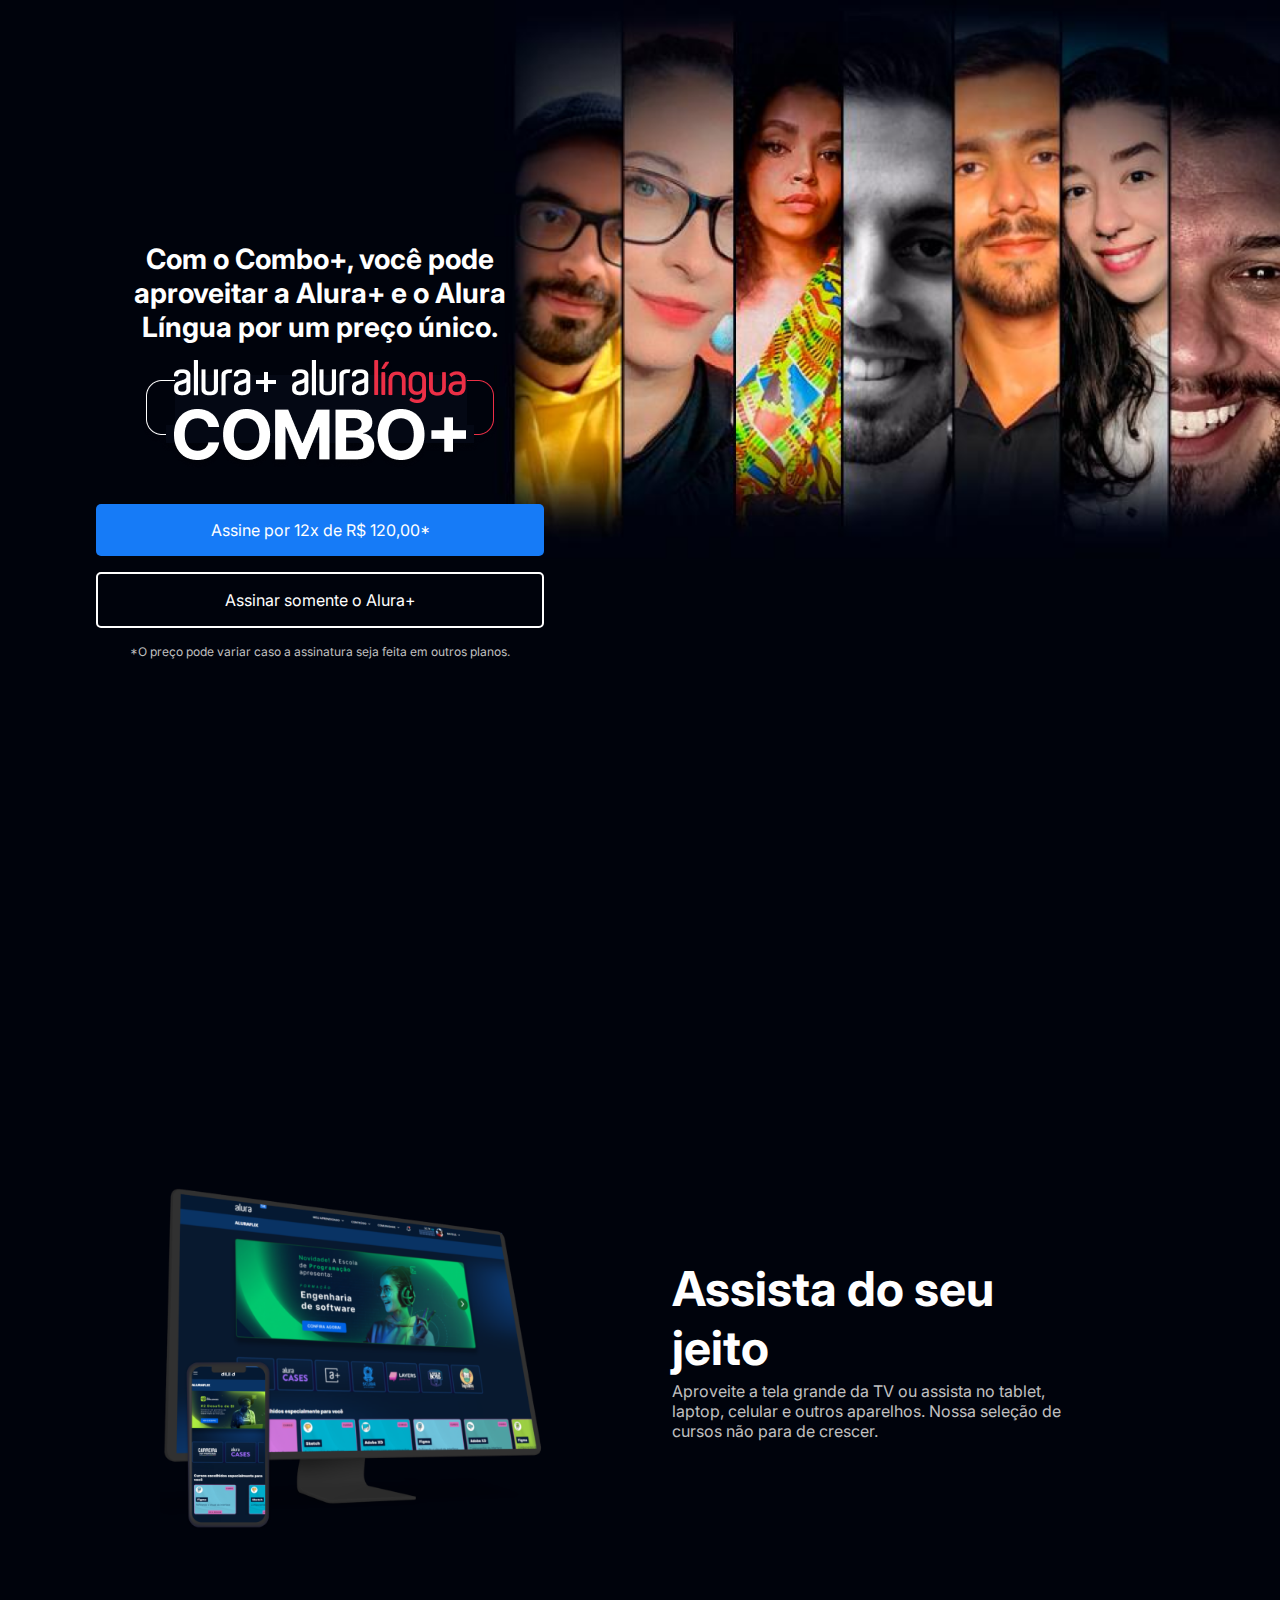
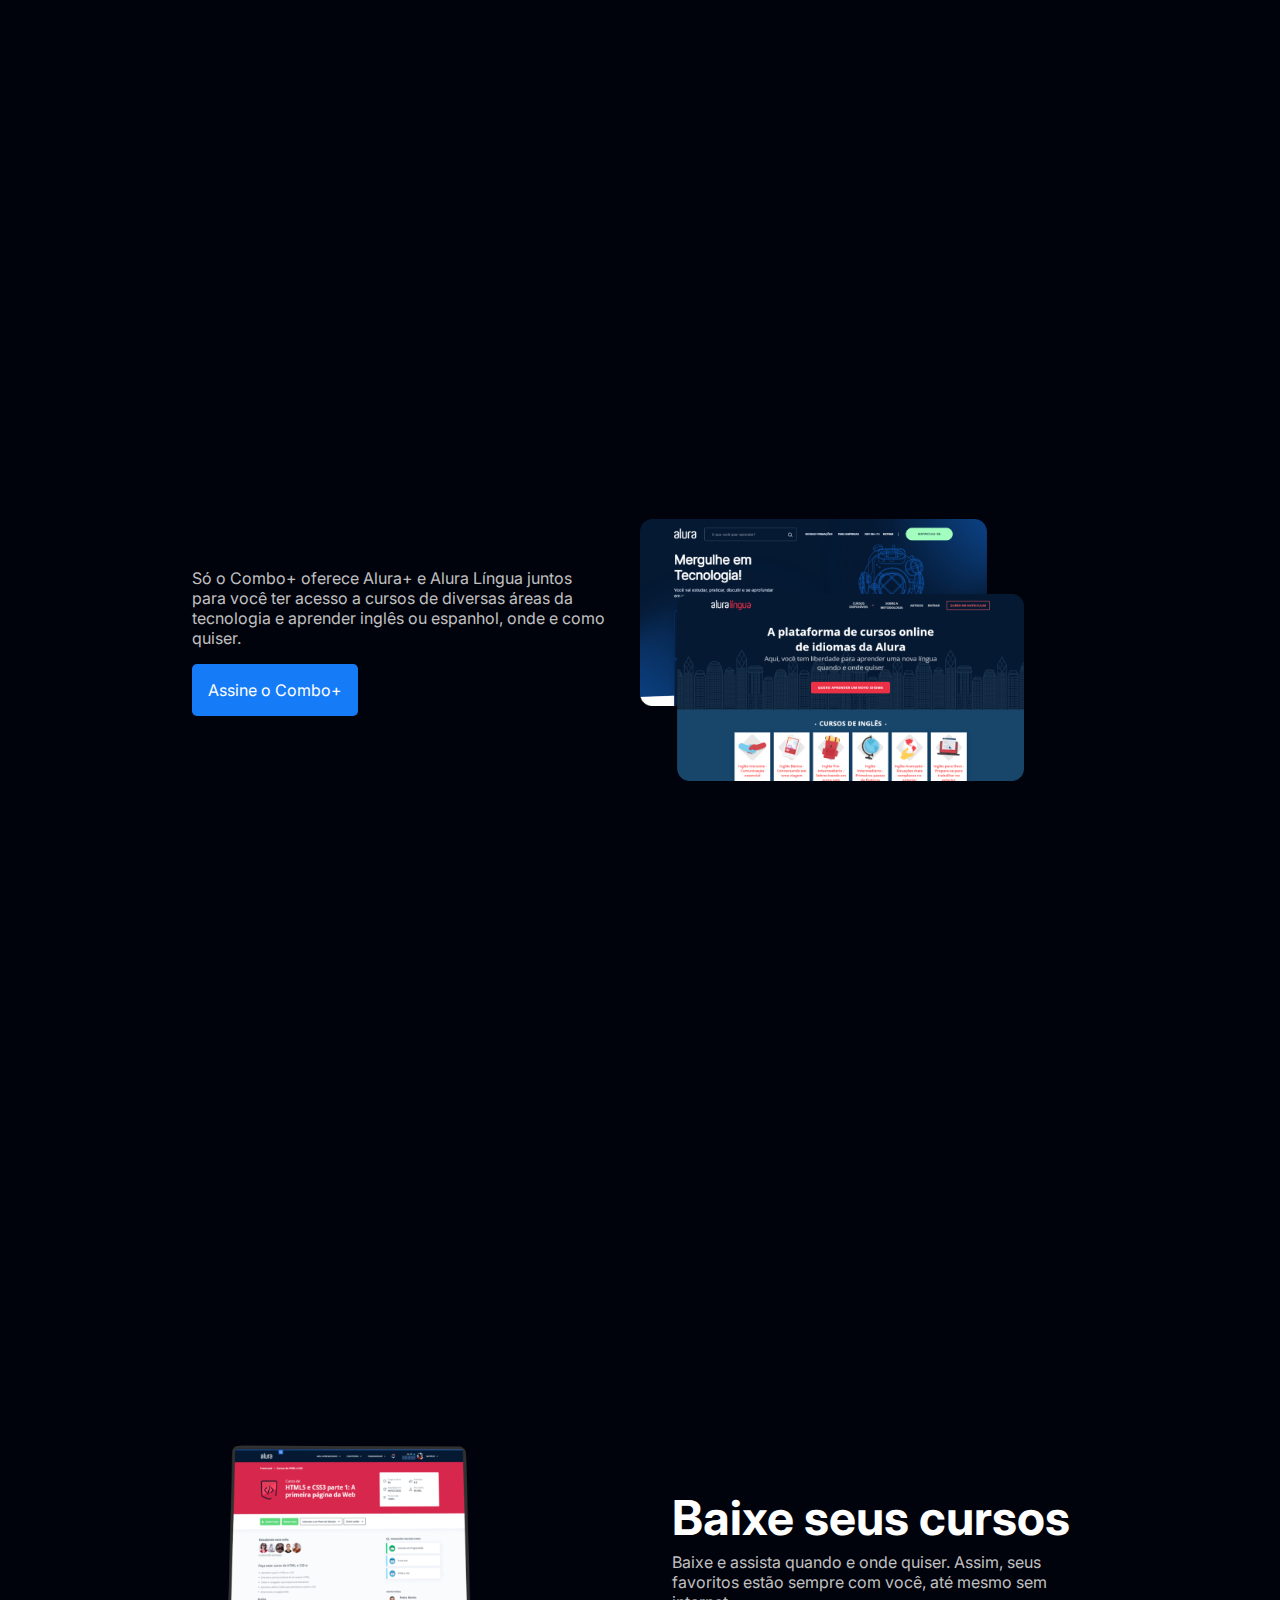
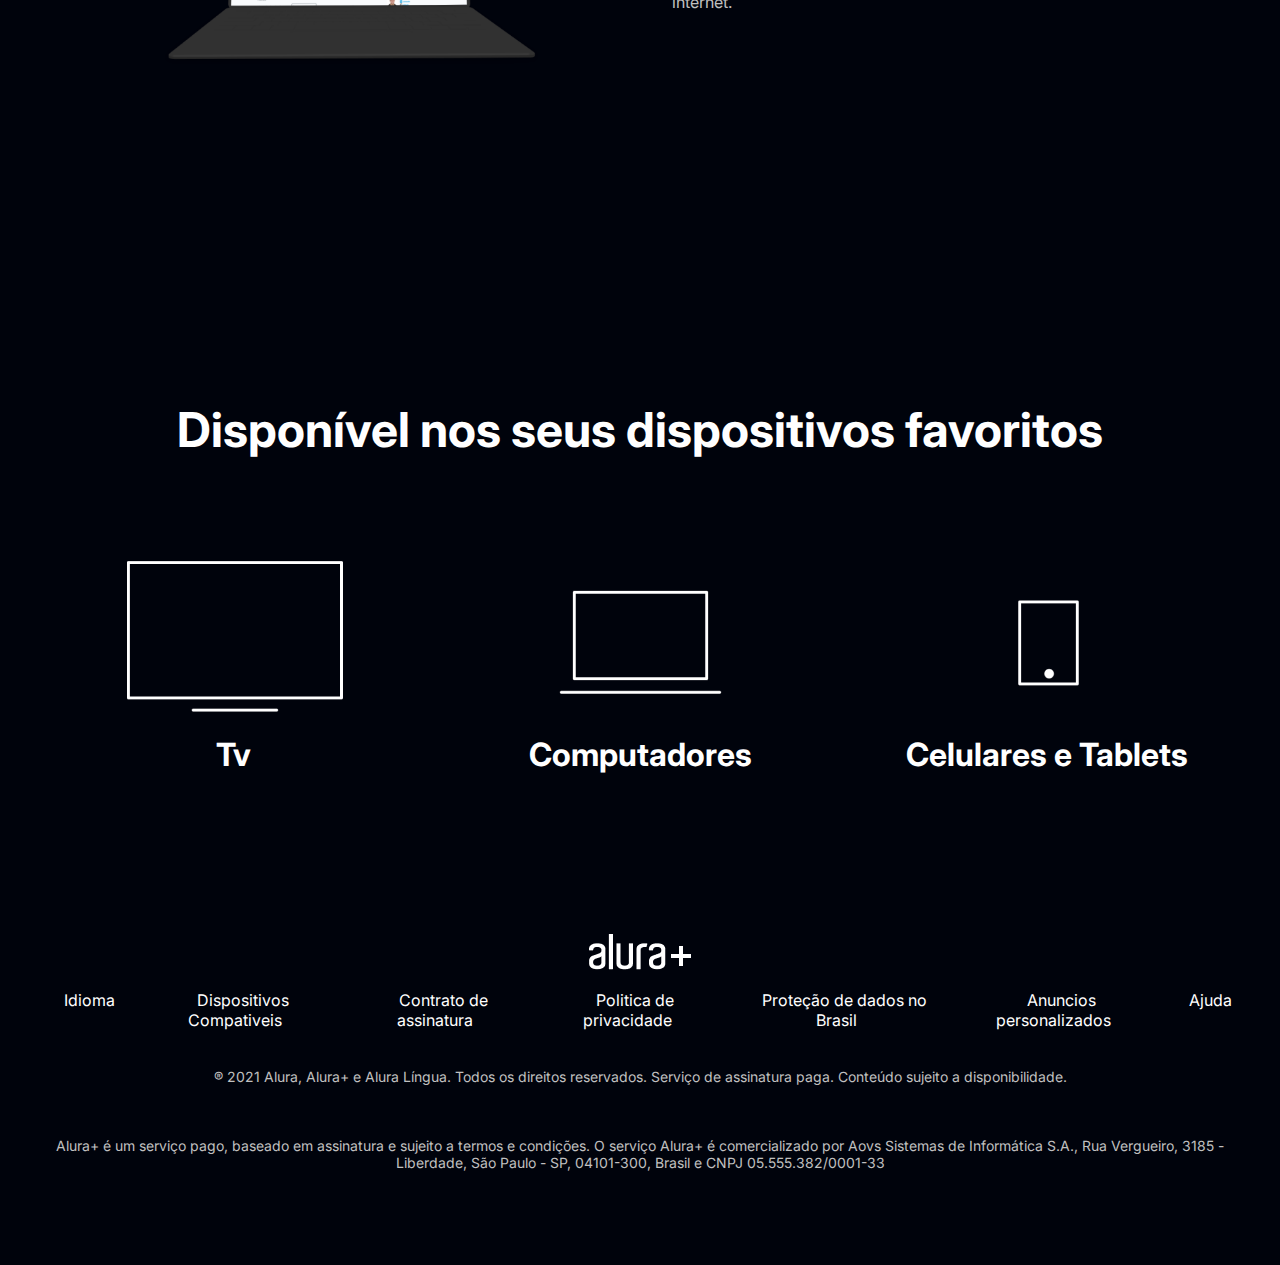
<file: index.html>
<!DOCTYPE html>
<html>

<head>
    <title>Alura Plus</title>
    <meta charset="UTF-8">
    <meta name="viewport" content="width=device-width, initial-scale=1">
    <link rel="stylesheet" href="/styles/styles.css">
    <link rel="preconnect" href="https://fonts.googleapis.com">
    <link rel="preconnect" href="https://fonts.gstatic.com" crossorigin>
    <link href="https://fonts.googleapis.com/css2?family=Inter:wght@400;700&display=swap" rel="stylesheet">
</head>

<body>
  <header>

  </header>
 
 
  <main>
    <section class="principal container">
        <div class="container__caixa">
            <h1 class="container__titulo">Com o Combo+, você pode aproveitar a Alura+ e o Alura Língua por um preço
                único.</h1>
            <img src="/assets/Combo.png" alt="O combo+ é a junção do alura+ e o alura língua" class="container__imagem">
            <a href="www.alura.com.br" class="container__botao">Assine por 12x de R$ 120,00*</a>
            <a href="www.alura.com.br" class="container__botao botao_secundario">Assinar somente o Alura+</a>
            <p class="container__aviso">*O preço pode variar caso a assinatura seja feita em outros planos.</p>
        </div>
    </section>

    <section class="container secundario">
        <img src="/assets/Plataformas.png" alt="Um monitor e um celular com a alura plus aberta" class="secundario__imagem">
        <div class="container__descricao">
            <h2 class="descricao__titulo">Assista do seu jeito</h2>
            <p class="descricao__texto">Aproveite a tela grande da TV ou assista no tablet, laptop, celular e outros
                aparelhos. Nossa seleção de cursos não para de crescer.</p>
        </div>
    </section>

    <section class="container secundario">
        <div class="container__descricao">
            <p class="descricao__texto">
                Só o Combo+ oferece Alura+ e Alura Língua juntos para você ter acesso a cursos de diversas áreas da
                tecnologia e aprender inglês ou espanhol, onde e como quiser.
            </p>
            <a href="www.alura.com.br" class="container__botao secundario__botao" container>Assine o Combo+</a>
        </div>
        <img src="/assets/Telas.png" alt="Tela do alura+ e alura língua" class="secundario__imagem">
    </section>

    <section class="container secundario">
        <img src="/assets/Notebook.png" alt="Notebook com a página do curso HTML5 e CSS3 da Alura aberta"
            class="secundario__imagem">
        <div class="container__descricao">
            <h2 class="descricao__titulo">Baixe seus cursos</h2>
            <p class="descricao__texto">Baixe e assista quando e onde quiser. Assim, seus favoritos estão sempre com
                você, até mesmo sem internet.</p>
        </div>
    </section>

    <section class="container__display">
       <h2 class="dispositivo__titulo ">Disponível nos seus dispositivos favoritos</h2>
       <ul class="dispositivos__lista">
        <li>
          <img src="/assets/tv.png" alt="Icone de televisão">
          <h3 class="lista__item">Tv</h3>
        </li>
        <li>
          <img src="/assets/computador.png" alt="Icone de computador">
          <h3 class="lista__item">Computadores</h3>
        </li>
        <li>
          <img src="/assets/celular.png" alt="Icone de celular">
          <h3 class="lista__item">Celulares e Tablets</h3>
        </li>
    
       </ul>
    </section>
  </main>


  <footer class="footer">
    <img class="footer__image" src="/assets/Logo.png" alt="">

    <div class="footer__div">
    <ul class="footer__list">
      <li ><a href="" class="footer_list_link">Idioma</a></li>
      <li class="footer_list_link"><a href="" class="footer_list_link">Dispositivos Compativeis</a></li>
      <li class="footer_list_link"><a href="" class="footer_list_link">Contrato de assinatura</a></li>
      <li class="footer_list_link"><a href="" class="footer_list_link">Politica de privacidade</a></li>
      <li class="footer_list_link"><a href="" class="footer_list_link">Proteção de dados no Brasil</a></li>
      <li class="footer_list_link"><a href="" class="footer_list_link">Anuncios personalizados</a></li>
      <li class="footer_list_link"><a href="" class="footer_list_link">Ajuda</a></li>
    </ul>

    
    <p class="footer__paragraph">
        ® 2021 Alura, Alura+ e Alura Língua. Todos os direitos reservados. Serviço de assinatura paga. Conteúdo sujeito a disponibilidade.
    </p>
     <p class="footer__paragraph">
      Alura+ é um serviço pago, baseado em assinatura e sujeito a termos e condições. O serviço Alura+ é comercializado por Aovs Sistemas de Informática S.A., Rua Vergueiro, 3185 - Liberdade, São Paulo - SP, 04101-300, Brasil e CNPJ 05.555.382/0001-33
     </p>
    </div>
    



  </footer>

</body>

</html>
</file>
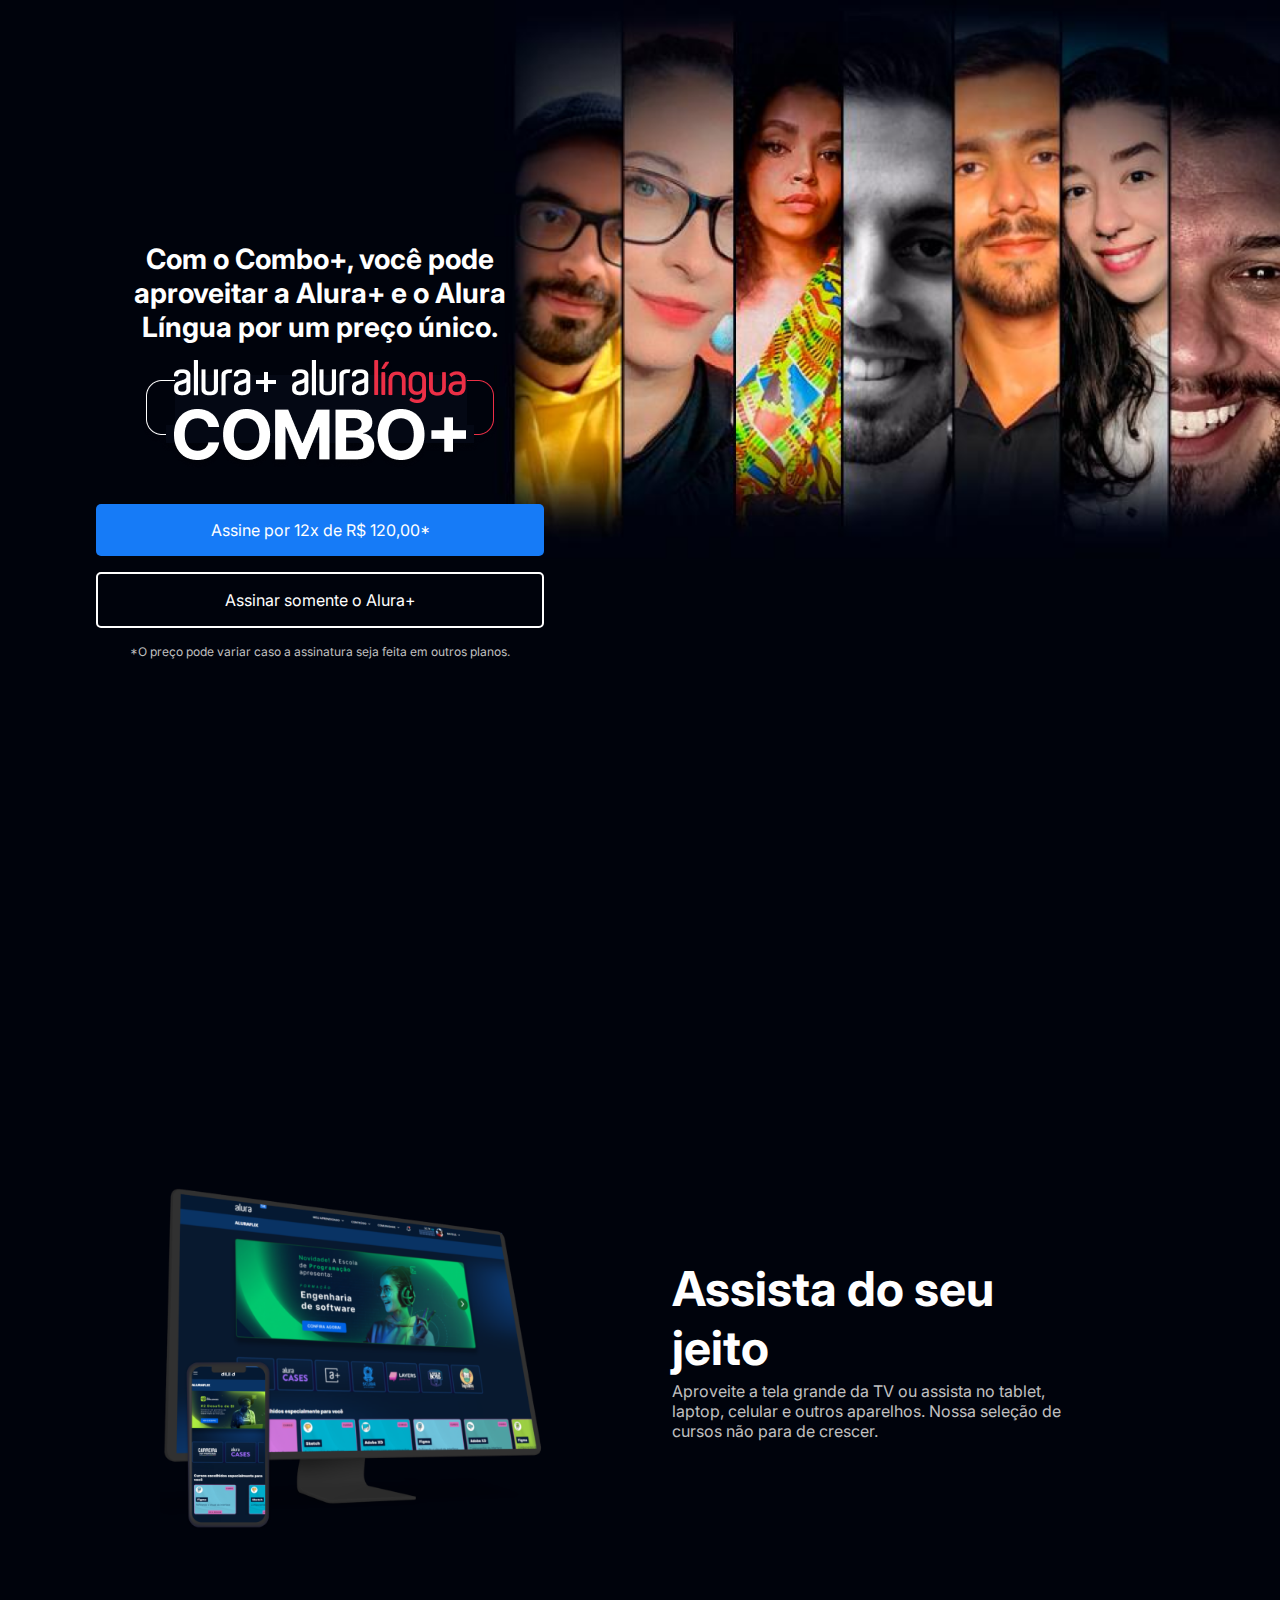
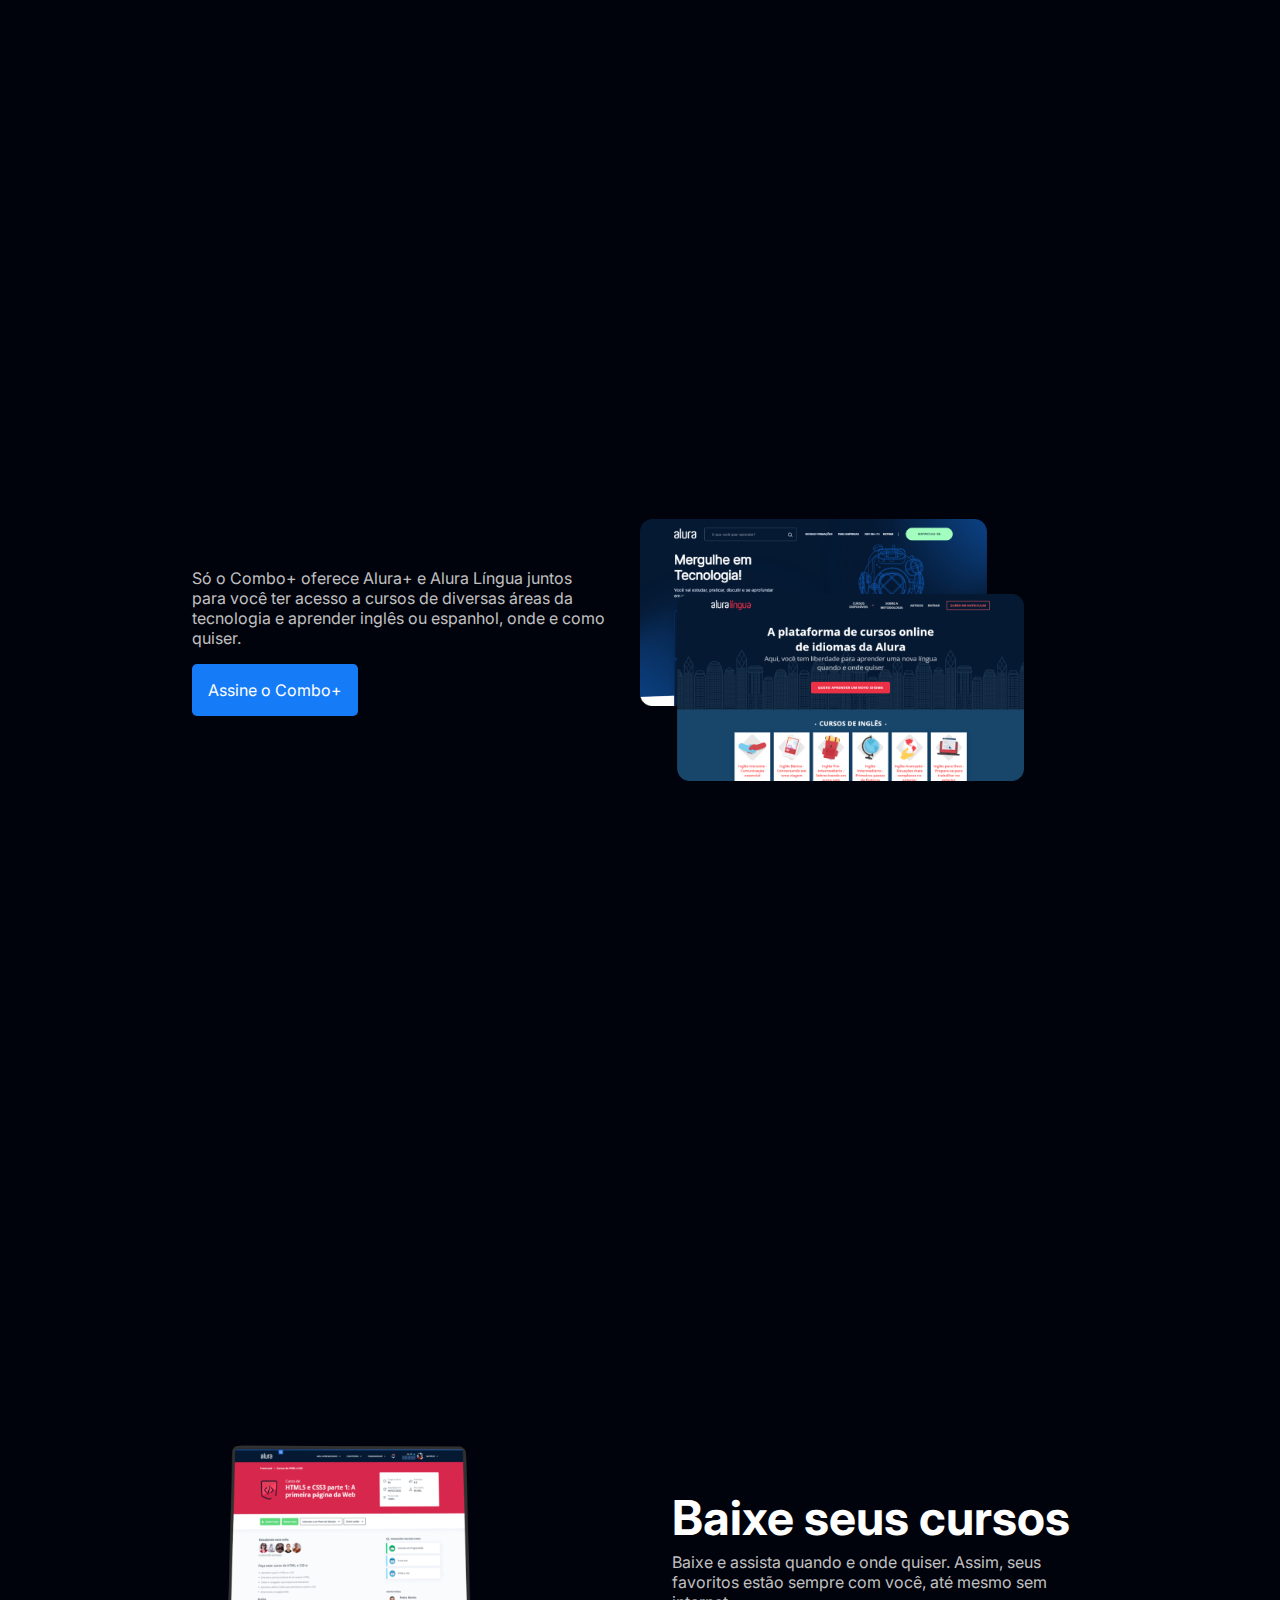
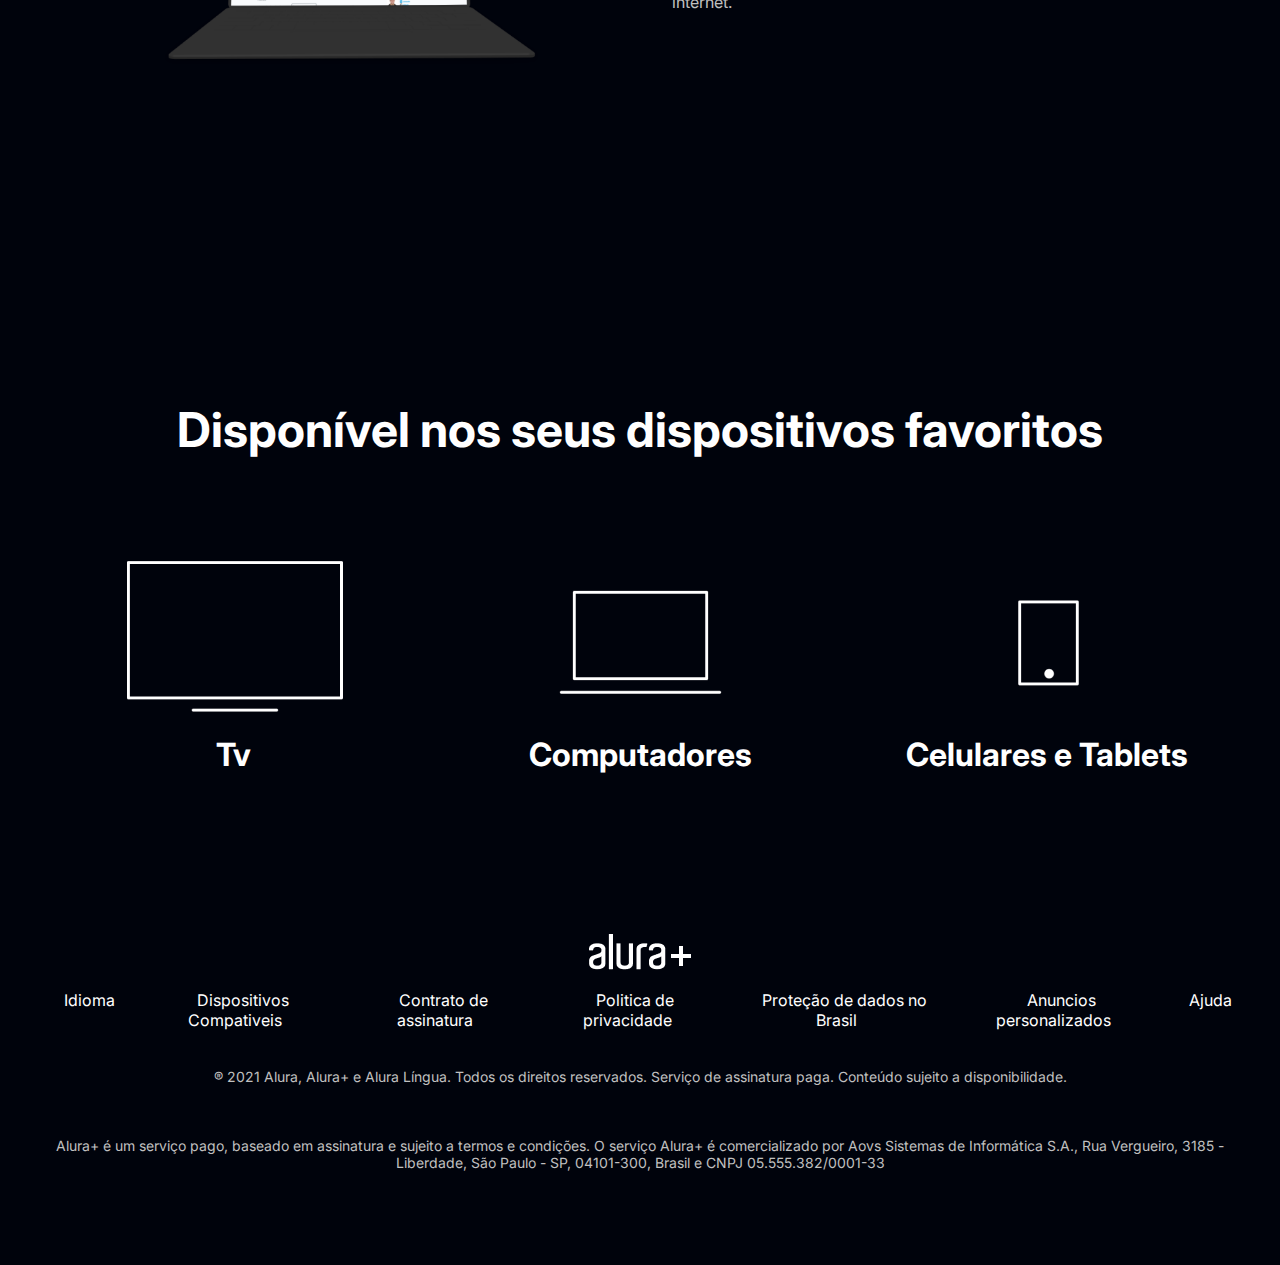
<file: html/index.html>
<!DOCTYPE html>
<html>

<head>
    <title>Alura Plus</title>
    <meta charset="UTF-8">
    <meta name="viewport" content="width=device-width, initial-scale=1">
    <link rel="stylesheet" href="/styles/styles.css">
    <link rel="preconnect" href="https://fonts.googleapis.com">
    <link rel="preconnect" href="https://fonts.gstatic.com" crossorigin>
    <link href="https://fonts.googleapis.com/css2?family=Inter:wght@400;700&display=swap" rel="stylesheet">
</head>

<body>
  <header>

  </header>
 
 
  <main>
    <section class="principal container">
        <div class="container__caixa">
            <h1 class="container__titulo">Com o Combo+, você pode aproveitar a Alura+ e o Alura Língua por um preço
                único.</h1>
            <img src="/assets/Combo.png" alt="O combo+ é a junção do alura+ e o alura língua" class="container__imagem">
            <a href="www.alura.com.br" class="container__botao">Assine por 12x de R$ 120,00*</a>
            <a href="www.alura.com.br" class="container__botao botao_secundario">Assinar somente o Alura+</a>
            <p class="container__aviso">*O preço pode variar caso a assinatura seja feita em outros planos.</p>
        </div>
    </section>

    <section class="container secundario">
        <img src="/assets/Plataformas.png" alt="Um monitor e um celular com a alura plus aberta" class="secundario__imagem">
        <div class="container__descricao">
            <h2 class="descricao__titulo">Assista do seu jeito</h2>
            <p class="descricao__texto">Aproveite a tela grande da TV ou assista no tablet, laptop, celular e outros
                aparelhos. Nossa seleção de cursos não para de crescer.</p>
        </div>
    </section>

    <section class="container secundario">
        <div class="container__descricao">
            <p class="descricao__texto">
                Só o Combo+ oferece Alura+ e Alura Língua juntos para você ter acesso a cursos de diversas áreas da
                tecnologia e aprender inglês ou espanhol, onde e como quiser.
            </p>
            <a href="www.alura.com.br" class="container__botao secundario__botao" container>Assine o Combo+</a>
        </div>
        <img src="/assets/Telas.png" alt="Tela do alura+ e alura língua" class="secundario__imagem">
    </section>

    <section class="container secundario">
        <img src="/assets/Notebook.png" alt="Notebook com a página do curso HTML5 e CSS3 da Alura aberta"
            class="secundario__imagem">
        <div class="container__descricao">
            <h2 class="descricao__titulo">Baixe seus cursos</h2>
            <p class="descricao__texto">Baixe e assista quando e onde quiser. Assim, seus favoritos estão sempre com
                você, até mesmo sem internet.</p>
        </div>
    </section>

    <section class="container__display">
       <h2 class="dispositivo__titulo">Disponível nos seus dispositivos favoritos</h2>
       <ul class="dispositivos__lista">
        <li>
          <img src="/assets/tv.png" alt="Icone de televisão">
          <h3 class="lista__item">Tv</h3>
        </li>
        <li>
          <img src="/assets/computador.png" alt="Icone de computador">
          <h3 class="lista__item">Computadores</h3>
        </li>
        <li>
          <img src="/assets/celular.png" alt="Icone de celular">
          <h3 class="lista__item">Celulares e Tablets</h3>
        </li>
    
       </ul>
    </section>
  </main>


  <footer class="footer">
    <img class="footer__image" src="/assets/Logo.png" alt="">

    <div class="footer__div">
    <ul class="footer__list">
      <li ><a href="" class="footer_list_link">Idioma</a></li>
      <li class="footer_list_link"><a href="" class="footer_list_link">Dispositivos Compativeis</a></li>
      <li class="footer_list_link"><a href="" class="footer_list_link">Contrato de assinatura</a></li>
      <li class="footer_list_link"><a href="" class="footer_list_link">Politica de privacidade</a></li>
      <li class="footer_list_link"><a href="" class="footer_list_link">Proteção de dados no Brasil</a></li>
      <li class="footer_list_link"><a href="" class="footer_list_link">Anuncios personalizados</a></li>
      <li class="footer_list_link"><a href="" class="footer_list_link">Ajuda</a></li>
    </ul>

    
    <p class="footer__paragraph">
        ® 2021 Alura, Alura+ e Alura Língua. Todos os direitos reservados. Serviço de assinatura paga. Conteúdo sujeito a disponibilidade.
    </p>
     <p class="footer__paragraph">
      Alura+ é um serviço pago, baseado em assinatura e sujeito a termos e condições. O serviço Alura+ é comercializado por Aovs Sistemas de Informática S.A., Rua Vergueiro, 3185 - Liberdade, São Paulo - SP, 04101-300, Brasil e CNPJ 05.555.382/0001-33
     </p>
    </div>
    



  </footer>

</body>

</html>
</file>
<file: styles/styles.css>
:root {
  --branco-principal: #ffffff;
  --cinza-secundario: #c0c0c0;
  --botao-azul: #167bf7;
  --cor-de-fundo: #00030c;
  --fonte-principal: 'Inter';
}

body {
  background-color: var(--cor-de-fundo);
  color: var(--branco-principal);
  font-family: var(--fonte-principal);
  font-size: 16px;
  font-weight: 400;
}

* {
  margin: 0;
  padding: 0;
}

.principal {
  background-image: url('/assets/Background.png');
  background-repeat: no-repeat;
  background-size: contain;
  align-items: center;
  text-align: center;
}

.container {
  height: 100vh;
  display: grid;
  grid-template-columns: 50% 50%;
}

.container__botao {
  background-color: var(--botao-azul);
  border-radius: 5px;
  padding: 1em;
  color: var(--branco-principal);
  display: block;
  text-decoration: none;
  margin-bottom: 1em;
}

.botao_secundario {
  background-color: transparent;
  border: 2px solid var(--branco-principal);
}

.container__aviso {
  font-size: 12px;
  color: var(--cinza-secundario);
}

.container__titulo {
  font-size: 28px;
  font-weight: 700;
}

.container__imagem {
  margin: 1em 0 2em 0;
}

.container__caixa {
  margin: 0 6em;
}

.secundario__imagem {
  width: 80%;
}

.secundario {
  align-items: center;
  margin: 0 10em;
}

.descricao__titulo {
  font-weight: 700;
  font-size: 48px;
  color: var(--branco-principal);
  margin-bottom: 0.1em;
}

.descricao__texto {
  color: var(--cinza-secundario);
}

.secundario__botao {
  display: inline-block;
  margin-top: 1em;
}

.container__descricao {
  padding: 2em;
}

.container__display {
  display: flex;
  align-items: center;
  flex-direction: column;
  justify-content: center;
}

.dispositivos__lista {
  display: flex;
  padding: 5em 0 0 0;
  gap: 68px;
  text-align: center;
  list-style: none;
  margin-bottom: 5em;
}

.dispositivo__titulo {
  font-size: 48px;
  color: var(--branco-principal);
}

.lista__item {
  font-size: 32px;
  color: var(--branco-principal);
}

.footer {
  text-align: center;
    margin: 5em 3em;
}



.footer__list {
  display: flex;
  list-style: none;
  justify-content: center;
  gap: 16px;
  margin-top: 1em;
}

.footer_list_link {
  color: var(--branco-principal);
  text-decoration: none;
  font-size: 16px;
  margin-left: 1em;
}

.footer__paragraph {
  margin: 1em 0;
  color: var(--cinza-secundario);
  font-size: 14px;
  
  
}

.footer__div{
  display: flex;
  flex-direction: column;
  gap: 24px;
}

a:hover{
  color: var(--cinza-secundario);
 
}

a:active{
  color: #9b00d8;
}


@media screen and (max-width: 768px){
  
  .container{
    display: block;
    background-image: none;
  }

  .container__imagem{
    width: 50vw;
  }

  .container__caixa{
    margin: 2em 2em;
  }

 .descricao__titulo{
  font-size: 30px;
 }
 .descricao__texto{
  font-size:14px ;
 }

  .secundario {
    margin: 0;
    text-align: center;
  }

  .secundario__imagem{
    width: 50vw;
  }

  .dispositivos__lista{
    display: block;
    text-align: center;
  }

  .lista__item{
    font-size: 20px;
  }

  .dispositivo__titulo{
    font-size: 30px;
    text-align: center;
  }


  .footer__list{
    display: block;
  }




}
</file>
